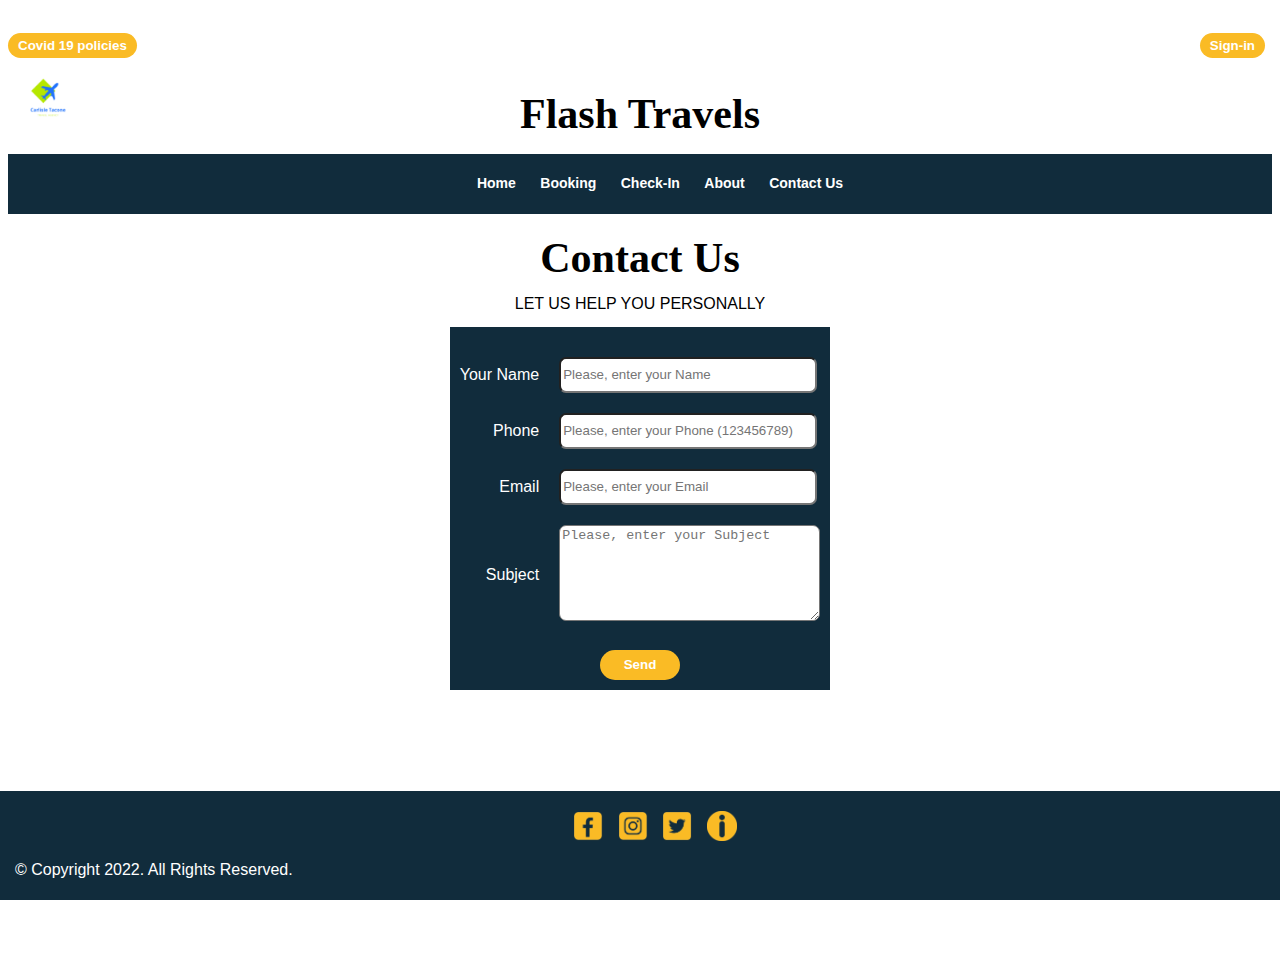
<file: contact.html>
<!DOCTYPE html>
<html lang="en" dir="ltr">
  <head>
    <meta charset="utf-8">
    <title>Flash Travels Agency - Contact Us</title>
    <link rel="stylesheet" href="css/master.css">
    <script src="js/jquery-3.6.0.js"></script>
    <script src="js/jquery.validate.min.js" charset="utf-8"></script>
    <meta name="viewport" content="width=device-width, initial-scale=1">
  </head>
  <script type="text/javascript">
      //Validate form using jQuery
      $(document).ready(function() {
        $("form").validate({
          rules:{
            name:'required',
            phone:{
              required: true,
              digits: true, //Only accepts numbers
              minlength: 10,
              maxlength: 10
            },
            email:{
              required:true,
              email:true
            },
            subject:{
              required: true,
              minlength: 25
            }
          },
          messages:{
            name: " *Name is required.",
            phone: " *Phone is required with 10 digits",
            email: " *Email is required in email format",
            subject: " *Subject must be at least 25 chars"
          }
        });
      });

      var url = window.location.search;//Parameters in the url
      if (url !=''){
        alert("Thank you for contacting us. Your request was sent successfully!"); //show a message to the user
      }
  </script>
  <body>
    <div id="container">
      <a href="sign-in.html">
        <input type="submit" name="sig-in" value="Sign-in" class="button" id="sign-in">
      </a>
      <a href="covid19.html">
        <input type="submit" name="covid" value="Covid 19 policies" class="button" style="margin-top: 25px; right: 15px;">
      </a>
      <!--logo-->
      <header>
        <a href="contact.html"><img class="logo" src="images/logo.png" alt="Flash Traves logo"></a>
        <h1>Flash Travels</h1>
    	</header>

      <!--Menu-->
      <nav class="menu">
    		<ul>
    			<li><a href="index.html">Home</a></li>
    			<li><a href="booking.html">Booking</a></li>
          <li><a href="checking.html">Check-In</a></li>
    			<li><a href="about-us.html">About</a></li>
    			<li><a href="contact.html">Contact Us</a></li>
    		</ul>
    	</nav>
      <div class="explore">
        <h1>Contact Us</h1>
        <h2>LET US HELP YOU PERSONALLY</h2>
      </div>
      <div id="contact-form">
        <div class="dark-form">
          <form class="" action="contact.html" method="get">
            <table>
              <tr>
                <td class="label"><label for="name">Your Name </label></td>
                <td><input style="border-radius:7px" placeholder="Please, enter your Name" type="text" name="name" value=""></td>
              </tr>
              <tr>
                <td class="label"><label for="phone">Phone </label></td>
                <td><input style="border-radius:7px" placeholder="Please, enter your Phone (123456789)" type="tel" name="phone" value=""> </td>
              </tr>
              <tr>
                <td class="label"><label for="name">Email </label></td>
                <td><input style="border-radius:7px" placeholder="Please, enter your Email" type="text" name="email" value=""> </td>
              </tr>
              <tr>
                <td class="label"><label for="subject">Subject </label></td>
                <td><textarea style="border-radius:7px" placeholder="Please, enter your Subject" name="subject" rows="6" cols="30"></textarea></td>
              </tr>
              <tr>
                <td colspan="2" style="text-align:center">
                  <a href="sign-in.html">
                    <input type="submit" name="send" value="Send" class="button" width="50px" id="send">
                  </a>
                </td>
              </tr>
            </table>
          </form>
        </div>
      </div>

      <footer>
        <div class="social_images">
          <a href="https://www.facebook.com"><img src="images/social/Facebook.png" alt=""></a>
          <a href="https://www.instagram.com"><img src="images/social/Instagram.png" alt=""></a>
          <a href="https://www.twitter.com"><img src="images/social/Twitter.png" alt=""></a>
          <a href="mailto:info@flashtravels.com"><img src="images/social/info.png" alt=""></a>
        </div>

        <h3>&copy; Copyright 2022. All Rights Reserved.</h3>
      </footer>
    </div>
  </body>
</html>
</file>
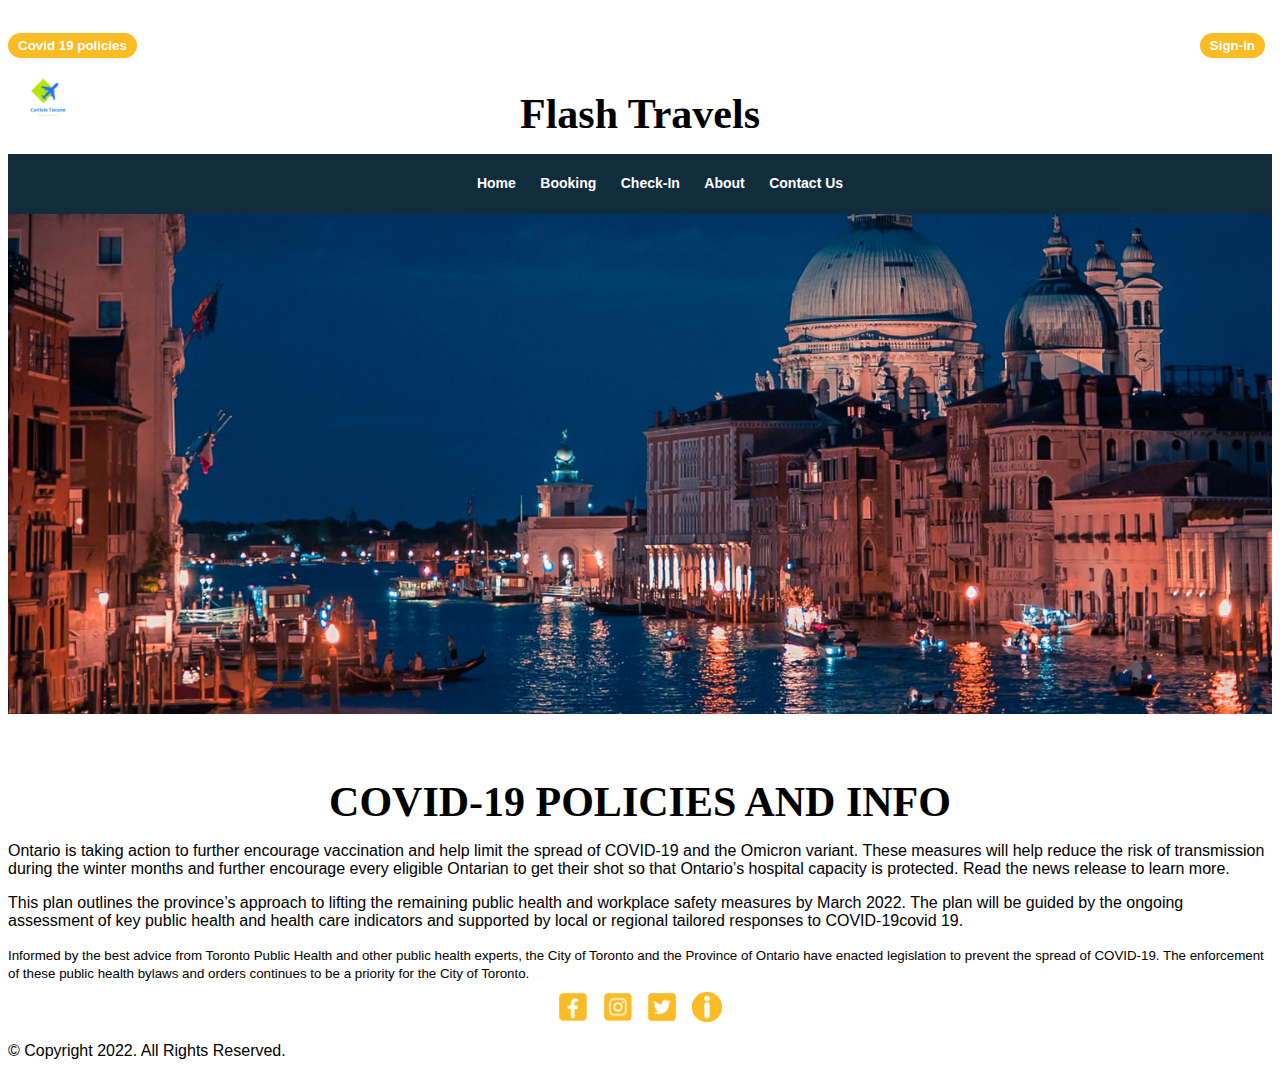
<file: covid19.html>
<!DOCTYPE html>
<html lang="en" dir="ltr">
  <head>
    <meta charset="utf-8">
    <title>Flash Travels Agency</title>
    <link rel="stylesheet" href="css/master.css">
    <meta name="viewport" content="width=device-width, initial-scale=1">
  </head>
  <body>
    <div id="container">
      <a href="sign-in.html">
        <input type="submit" name="sig-in" value="Sign-in" class="button" id="sign-in">
      </a>
      <a href="covid19.html">
        <input type="submit" name="covid" value="Covid 19 policies" class="button" style="margin-top: 25px; right: 15px;">
      </a>

      <!--logo-->
      <header>
        <a href="index.html"><img class="logo" src="images/logo.png" alt="Flash Traves logo"></a>
        <h1>Flash Travels</h1>
    	</header>

      <!--Menu-->
      <nav class="menu">
    		<ul>
    			<li><a href="index.html">Home</a></li>
    			<li><a href="booking.html">Booking</a></li>
          <li><a href="checking.html">Check-In</a></li>
    			<li><a href="about-us.html">About</a></li>
    			<li><a href="contact.html">Contact Us</a></li>
    		</ul>
    	</nav>

      <!--Class desktop, elements just for desktop site-->
      <div class="desktop">
        <!-- Home Page Banner -->
      	<div class="banner-desktop">
        </div>
      </div>

      <div class="covid-policies">

        <h1>COVID-19 POLICIES AND INFO</h1>

        <p>Ontario is taking action to further encourage vaccination and help limit the spread of COVID-19 and the Omicron variant. These measures will help reduce the risk of transmission during the winter months and further encourage every eligible Ontarian to get their shot so that Ontario’s hospital capacity is protected. Read the news release to learn more.</p>

        <p> This plan outlines the province’s approach to lifting the remaining public health and workplace safety measures by March 2022. The plan will be guided by the ongoing assessment of key public health and health care indicators and supported by local or regional tailored responses to COVID-19covid 19.</p>

        <small>Informed by the best advice from Toronto Public Health and other public health experts, the City of Toronto and the Province of Ontario have enacted legislation to prevent the spread of COVID-19. The enforcement of these public health bylaws and orders continues to be a priority for the City of Toronto.</small>
        

      </div>
     
        <div class="social_images">
          <a href="https://www.facebook.com"><img src="images/social/Facebook.png" alt=""></a>
          <a href="https://www.instagram.com"><img src="images/social/Instagram.png" alt=""></a>
          <a href="https://www.twitter.com"><img src="images/social/Twitter.png" alt=""></a>
          <a href="mailto:info@flashtravels.com"><img src="images/social/info.png" alt=""></a>
        </div>

        <h3>&copy; Copyright 2022. All Rights Reserved.</h3>
      </footer>
    </div>
  </body>
</html>
</file>
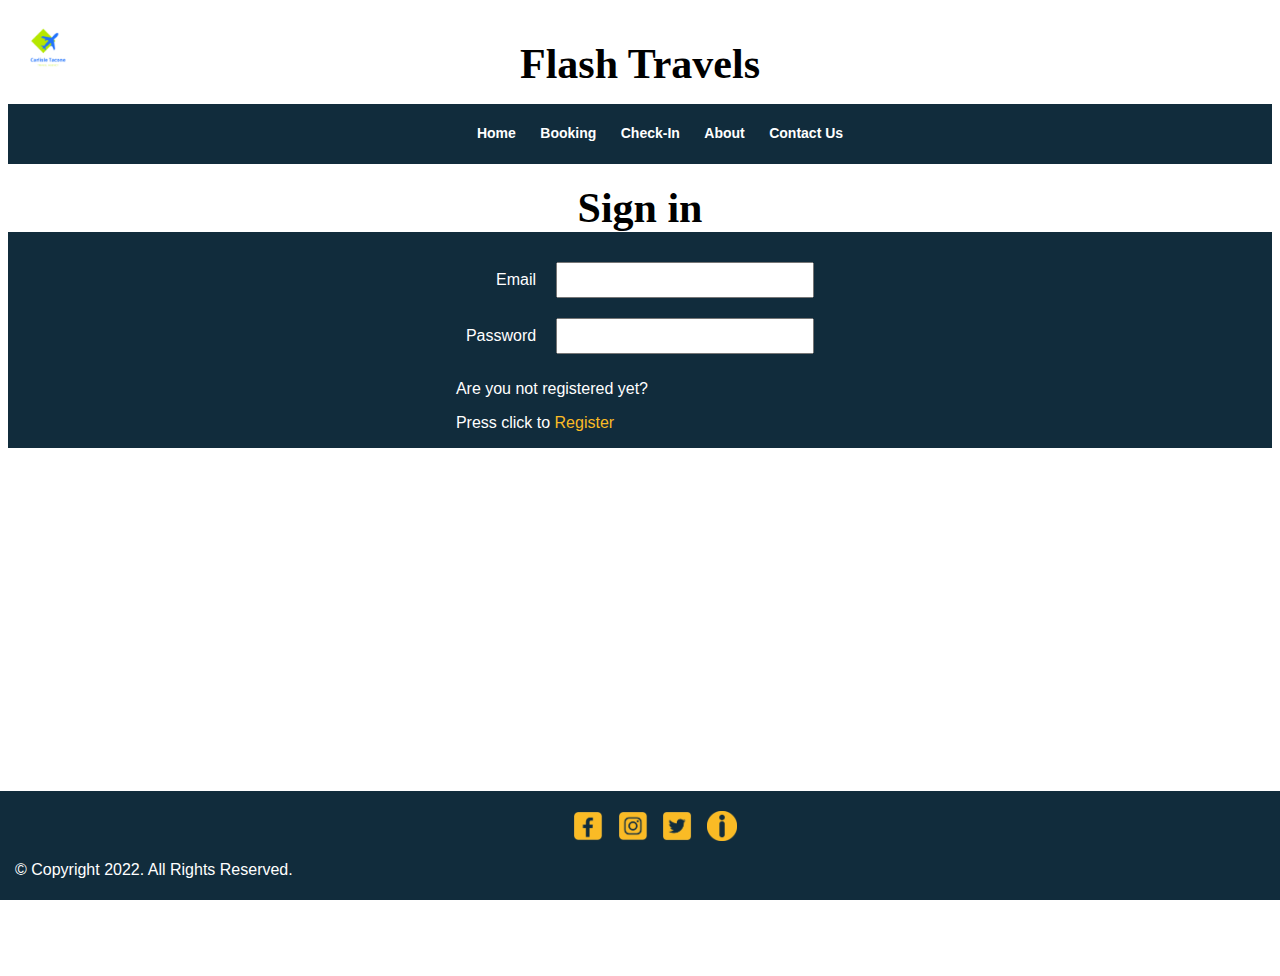
<file: sign-in.html>
<!DOCTYPE html>
<html lang="en" dir="ltr">
  <head>
    <meta charset="utf-8" />
    <title>Flash Travels Agency - Sign in</title>
    <link rel="stylesheet" href="css/master.css" />
    <meta name="viewport" content="width=device-width, initial-scale=1" />
  </head>
  <body>
    <div id="container">
      <!--logo-->
      <header>
        <a href="contact.html"
          ><img class="logo" src="images/logo.png" alt="Flash Traves logo"
        /></a>
        <h1>Flash Travels</h1>
      </header>

      <!--Menu-->
      <nav class="menu">
        <ul>
          <li><a href="index.html">Home</a></li>
          <li><a href="booking.html">Booking</a></li>
          <li><a href="checking.html">Check-In</a></li>
          <li><a href="about-us.html">About</a></li>
          <li><a href="contact.html">Contact Us</a></li>
        </ul>
      </nav>
      <div class="explore">
        <h1>Sign in</h1>
      </div>
      <div class="dark-form" id="contact-form">
        <form class="" action="contact.html" method="get">
          <table>
            <tr>
              <td class="label"><label for="Email"> Email</label></td>
              <td><input type="text" name="email" required value="" /></td>
            </tr>
            <tr>
              <td class="label"><label for="password">Password </label></td>
              <td>
                <input type="password" required value="" />
              </td>
            </tr>
          </table>
          <p>Are you not registered yet?</p>
          <p>
            Press click to
            <a href="register.html" class="link-click">Register</a>
          </p>
        </form>
      </div>

      <footer>
        <div class="social_images">
          <a href="https://www.facebook.com"
            ><img src="images/social/Facebook.png" alt=""
          /></a>
          <a href="https://www.instagram.com"
            ><img src="images/social/Instagram.png" alt=""
          /></a>
          <a href="https://www.twitter.com"
            ><img src="images/social/Twitter.png" alt=""
          /></a>
          <a href="mailto:info@flashtravels.com"
            ><img src="images/social/info.png" alt=""
          /></a>
        </div>

        <h3>&copy; Copyright 2022. All Rights Reserved.</h3>
      </footer>
    </div>
  </body>
</html>
</file>
<file: css/master.css>
#container {
  width: 100%;
  font-family: Arial, Helvetica, sans-serif;
  padding: 0;
}
label.error {
  color: red;
  font-size: 1rem;
  display: block;
  margin-top: 5px;
}

input.error,
textarea.error {
  border: 1px dashed red;
  font-weight: 300;
  color: red;
}
.button {
  background-color: #fabb25;
  text-align: center;
  border-radius: 60px;
  padding: 5px 10px 5px 10px;
  margin-top: 5px;
  color: #ffff;
  border-width: 0;
  font-weight: bold;
}

.button:hover {
  cursor: pointer;
}

/*Upper bar that has sing in button*/
#sign-in {
  position: absolute;
  margin-top: 25px;
  right: 15px;
}

h1 {
  font-family: "Brush Script MT", cursive;
  font-size: 42px;
  text-align: center;
  margin: 0;
}

h2 {
  font-family: Arial, Helvetica, sans-serif;
  font-size: 16px;
  font-weight: normal;
}

h3 {
  font-size: 16px;
  font-weight: normal;
}

table {
  border-collapse: collapse;
  margin-top: 20px;
}

/*destines*/
.explore {
  text-align: center;
  margin-top: 20px;
}

footer {
  background-color: #112c3c;
  left: 0;
  bottom: 0;
  width: inherit;
  float: left;
  color: #ffffff;
  position: fixed;
  padding: 10px 15px 5px 15px;
  position: fixed;
  width: 100%;
  margin-top: 200px;
}

.social_images {
  text-align: center;
  display: block;
  margin: 10px 0 5px 0;
}

.social_images img {
  width: 30px;
  height: 30px;
  margin: 0 5px 0 5px;
}

#send {
  width: 80px;
}

#search {
  width: 100px;
}

#checking-result {
  padding: 30px;
  margin: 10px 10% 10px 10%;
  text-align: center;
  float: left;
  width: 80%;
  display: none;
}

#checking-result-tablet {
  height: 500px;
  position: relative;
}

/*Media query for cellphone and small tablets */
@media only screen and (max-width: 768px) {
  .logo {
    display: block;
    text-align: center;
    width: 100px;
    height: 100px;
    margin: auto;
  }

  .desktop {
    display: none;
  }

  header {
    height: 100px;
  }
  header h1 {
    visibility: hidden;
  }

  /*Menu styles*/
  .menu {
    font-weight: bold;
    text-align: center;
    background-color: #112c3c;
    height: auto;
    width: inherit;
    margin: 0;
  }
  .menu ul {
    padding: 0;
  }

  .menu li {
    padding: 20px 10px 20px 10px;
    list-style-type: none;
  }

  .menu a,
  footer a {
    color: #ffffff;
    text-align: center;
    font-size: 14px;
    text-decoration: none;
  }

  .menu li:hover {
    background-color: #fabb25;
    padding: 20px 10px 20px 10px;
  }

  .destiny {
    width: 50%;
    height: 380px;
    background-color: #112c3c;
    margin: 5px 25% 200px 25%;
    float: left;
    color: #ffffff;
    text-align: center;
    display: inline-block;
  }

  .destiny img {
    width: 80%;
    margin: 15px 10% 15px 10%;
  }
  .destiny p {
    padding: 5px 15px 15px 15px;
  }

  #destiny2,
  #destiny3,
  #destiny4 {
    display: none;
  }

  /*Contact Page*/
  .dark-form {
    background-color: #112c3c;
    color: #ffffff;
    font-size: 16px;
    width: auto;
  }

  .dark-form table {
    padding-top: 20px;
    width: 100%;
  }

  .dark-form td {
    padding: 8px 0 8px 0;
  }

  .dark-form input[type="text"] {
    width: 70%;
    height: 30px;
  }
  .dark-form textarea {
    width: 70%;
  }

  .ligth-form {
    background-color: #ffffff;
    float: left;
    color: #000000;
    font-size: 16px;
    text-align: center;
    display: inline-block;
  }

  .ligth-form table {
    width: 100%;
  }

  .ligth-form td {
    padding: 8px 10px 8px 10px;
  }

  .ligth-form tr {
    border: 1px #d7d2d0 solid;
  }

  .ligth-form input[type="text"] {
    width: 70%;
    height: 30px;
    background-color: #d7d2d0;
    border: 0px;
    border-radius: 7px;
    margin-inline: 10px;
  }

  #contact-form {
    justify-content: center;
    display: flex;
    align-items: center;
  }
  #contact-form td{
    padding: 10px 10px 10px 10px;
  }

  #checking-form #checking-form-tablet {
    width: 80%;
    margin: 5px 10% 5px 10%;
  }

  .label {
    text-align: right;
  }

  .contain-video {
    display: none;
  }
  .video {
    width: 310px;
  }
  .contain {
    width: 90%;
    margin: 5% 0 5% 0;
    background-color: #112c3c;
    color: #ffffff;
    font-size: 16px;
    text-align: center;
    display: inline-block;
    padding: 10px;
    margin: 15px;
  }

  .contain-about {
    background-color: #112c3c;
    color: #ffffff;
    font-size: 16px;
    text-align: center;
    display: grid;
    padding: 10px;
    margin: 15px;
  }
}

/*Media query for Tablet */
@media only screen and (min-width: 769px) {
  .tablet {
    display: none;
  }

  .logo {
    display: block;
    text-align: center;
    width: 100px;
    height: 100px;
    margin: auto;
  }
  header {
    height: 100px;
  }
  header h1 {
    visibility: hidden;
  }

  /*Menu styles*/
  .menu {
    font-weight: bold;
    text-align: center;
    background-color: #112c3c;
    height: 60px;
  }

  .menu li {
    display: inline-block;
    padding: 20px 10px 5px 10px;
  }

  .menu a,
  footer a {
    color: #ffffff;
    text-align: center;
    font-size: 14px;
    text-decoration: none;
  }

  .menu li:hover {
    background-color: #fabb25;
    padding: 20px 10px 20px 10px;
  }

  .destiny {
    width: 20%;
    height: 380px;
    background-color: #112c3c;
    margin: 5px 2.5% 200px 2.5%;
    float: left;
    color: #ffffff;
    font-family: Arial, Helvetica, sans-serif;
    text-align: center;
    display: inline-block;
  }

  .destiny img {
    width: 80%;
    margin: 15px 10% 15px 10%;
  }
  .destiny p {
    padding: 0px 15px 15px 15px;
  }

  /*Contact Page*/
  .dark-form {
    background-color: #112c3c;
    color: #ffffff;
    font-size: 16px;
    width: auto;
  }

  .dark-form table {
    padding-top: 20px;
    width: 100%;
  }

  .dark-form td {
    padding: 8px 0 8px 0;
  }

  .dark-form input {
    width: 250px;
    height: 30px;
  }

  .ligth-form {
    background-color: #ffffff;
    float: left;
    color: #000000;
    font-size: 16px;
    text-align: center;
    display: inline-block;
  }

  .ligth-form table {
    width: 100%;
  }

  .ligth-form td {
    padding: 8px 0 8px 0;
  }
  .ligth-form tr {
    border: 1px #d7d2d0 solid;
  }

  .ligth-form input[type="text"] {
    width: 250px;
    height: 30px;
    background-color: #d7d2d0;
    border: 0px;
    border-radius: 7px;
    margin-inline: 10px;
  }

  #contact-form {
    justify-content: center;
    display: flex;
    align-items: center;
  }
  #contact-form td{
    padding: 10px 10px 10px 10px;
  }
  #register-div-form {
    width: 48%;
    height: 610px;
    margin: 5px 26% 20px 26%;
  }

  #checking-form #checking-form-tablet {
    width: 95%;
    height: 100px;
    margin: 5px 2.5% 5px 2.5%;
  }

  .label {
    text-align: right;
  }
  .contain-video {
    width: 400px;
    float: right;
    padding-right: 10px;
    padding-left: 30px;
    padding-bottom: 10px;
    align-items: center;
  }
  .video {
    width: 310px;
  }

  .contain {
    background-color: #112c3c;
    color: #ffffff;
    font-size: 16px;
    text-align: center;
    display: inline-block;
    padding: 10px;
    margin: 15px;
    width: 40%;
  }

  .contain-about {
    background-color: #112c3c;
    color: #ffffff;
    font-size: 16px;
    text-align: center;
    display: grid;
    padding: 10px;
    margin: 15px;
  }
}

/*Media query for desktop */
@media only screen and (min-width: 920px) {
  .logo {
    display: inline;
    width: 80px;
    height: 80px;
    margin: 0em 0em 0em 0em;
    position: absolute;
  }
  header {
    height: 80px;
  }

  header h1 {
    display: flex;
    justify-content: center;
    padding: 2.5% 0 2.5% 0;
    visibility: visible;
  }

  .banner-desktop {
    position: relative;
    width: 100%;
    height: 500px;
    background-size: cover;
    background-position: center;
    transition: all 0.1s ease-in-out; /*dd an effect in a property of one element and the duration*/
    background-image: url("../images/banner/banner1.jpg"); /*images location*/
    animation: banner-desktop 30s infinite;
    margin: 0em 0em 4em 0em;
  }
  /*Add animation to the banner, divide 100% in three images*/
  @keyframes banner-desktop {
    0% {
      background-image: url("../images/banner/banner1.jpg");
    }
    25% {
      background-image: url("../images/banner/banner1.jpg");
    }
    34% {
      background-image: url("../images/banner/banner2.jpg");
    }
    66% {
      background-image: url("../images/banner/banner2.jpg");
    }
    67% {
      background-image: url("../images/banner/banner3.jpg");
    }
    100% {
      background-image: url("../images/banner/banner3.jpg");
    }
  }
}

body {
  min-height: 60rem;
}

.div-about {
  width: 100%;
  height: 200px;
}

.link-click {
  color: #fabb25;
  text-decoration: none;
}
</file>
